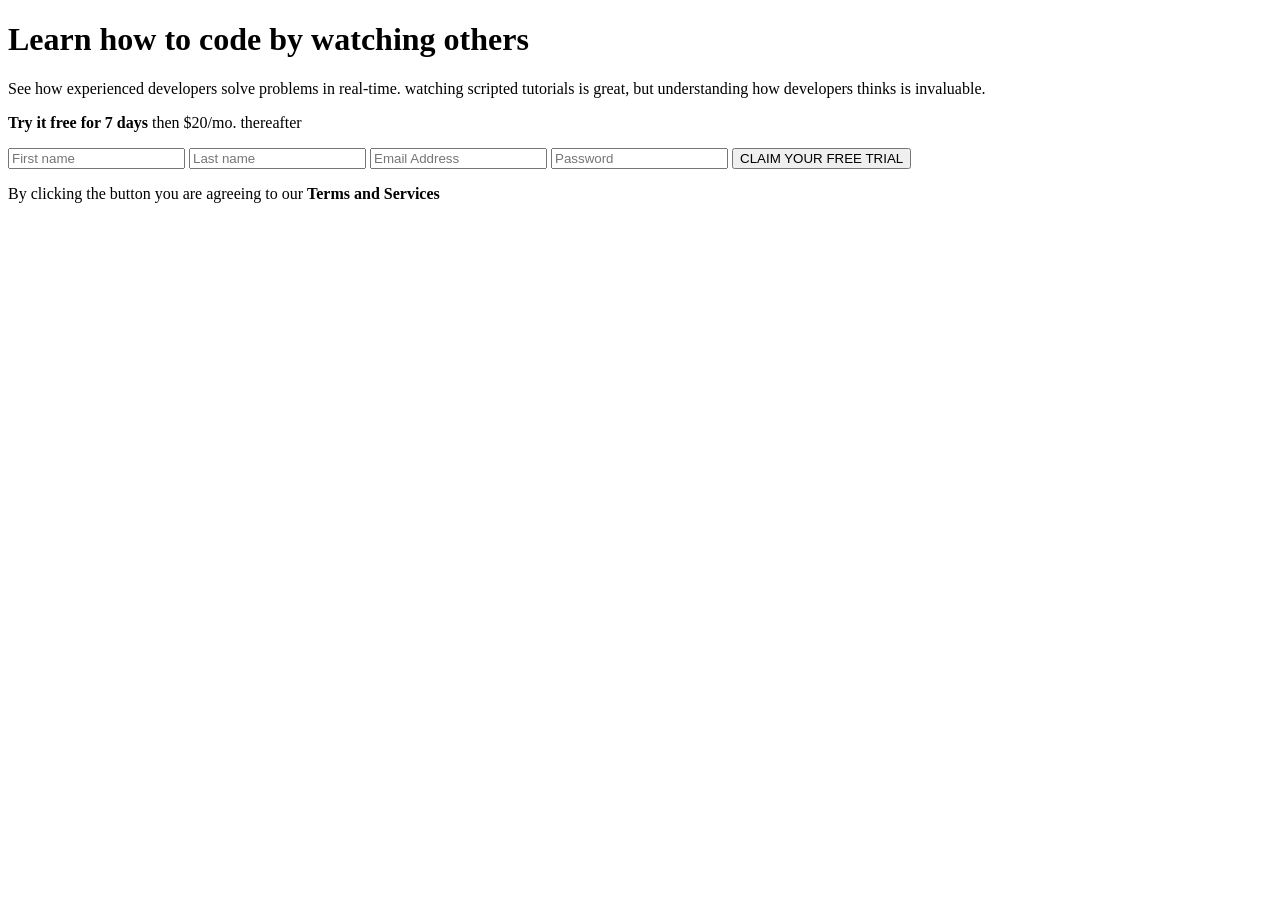
<file: index.html>
<!DOCTYPE html>
<html lang="en">
    <head>
        <meta charset="UTF-8">
        <meta http-equiv="X-UA-Compatible" content="IE=edge" />
        <meta name="viewport" content="width=device-width, initial-scale=1.0">
        <title>Document</title>
    </head>
    <body>
        <div>
            <h1>Learn how to code by watching others</h1>
            <P>
                See how experienced developers solve problems in real-time. 
                watching scripted tutorials is great, but understanding how 
                developers thinks is invaluable.
            </P>
        </div>

        <div>
            <p><strong>Try it free for 7 days</strong> then $20/mo. thereafter</p>
            <form>
                <input type="text" name="first-name" placeholder="First name" />
                <input type="text" name="Last-name" placeholder="Last name" />
                <input type="text" name="email-name" placeholder="Email Address" />
                <input type="text" name="password" placeholder="Password" />
                <input type="button" value="CLAIM YOUR FREE TRIAL" />
            </form>
            <p>By clicking the button you are agreeing to our 
                <strong>Terms and Services</strong>
            </p>
        </div>
    
    </body>
</html>
</file>
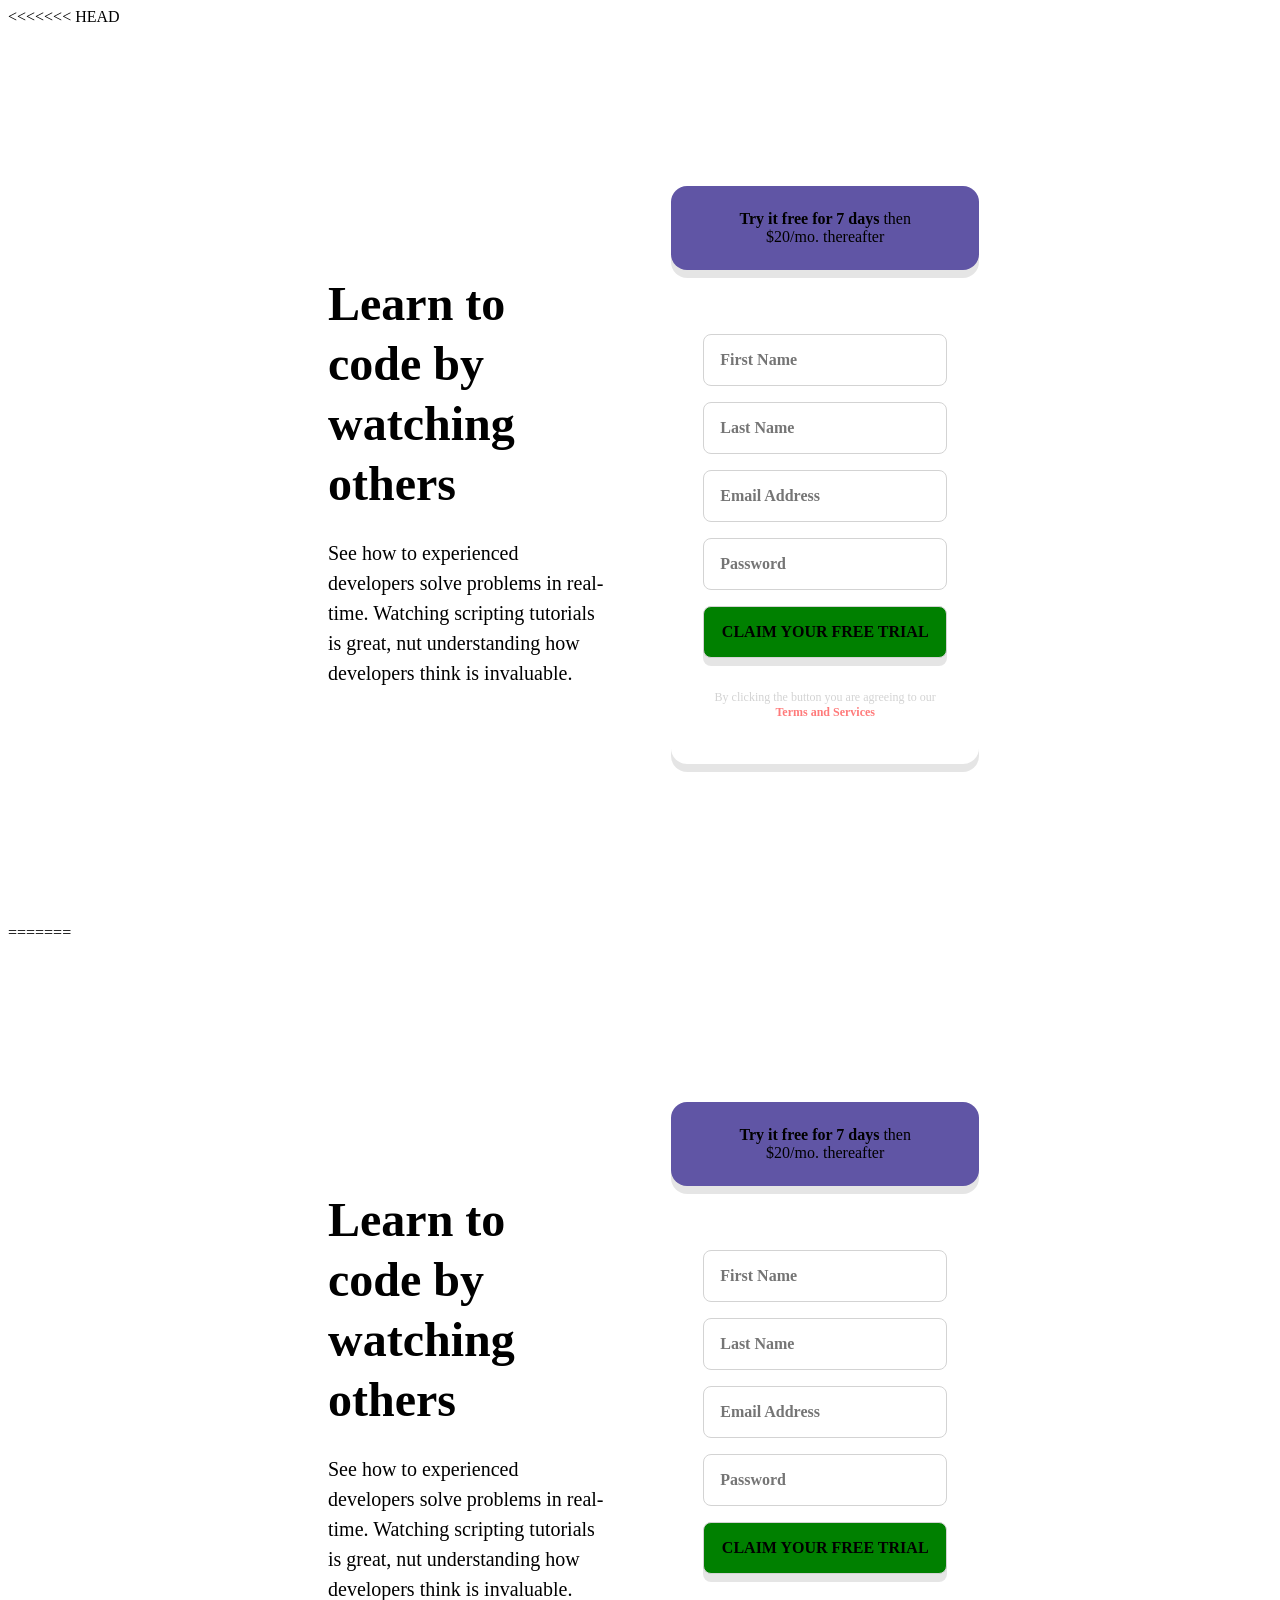
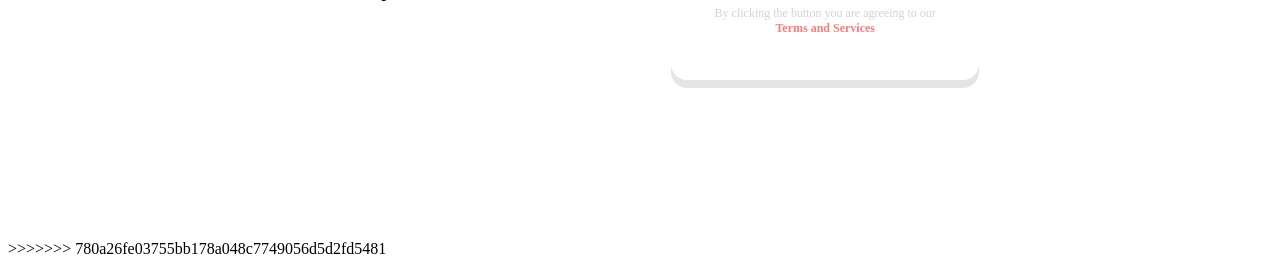
<file: SignUp/index.html>
<<<<<<< HEAD
<!DOCTYPE html>
<html lang="en">
<head>
    <meta charset="UTF-8">
    <meta http-equiv="X-UA-Compatible" content="IE=edge"/>
    <meta name="viewport" content="width=device-width, initial-scale=1.0">
    <title>Sign Up Form</title>
    <link rel="stylesheet" href="./style.css"/>
    <link rel="preconnect" href="https://fonts.googleapis.com"/>
    <link rel="preconnect" href="https://fonts.gstatic.com" crossorigin/>
    <link rel="https://fonts.googleapis.com/css2?family=Poppins:wght@300;400;500;600;700;800;900&display=swap" href="./style.css"/>
</head>
<body>
    <div class="container">
        <div class="page-text">
            <h1 class="h1class" id="h1Id">Learn to code by watching others</h1>
            <p>
                See how to experienced developers solve problems in real-time. Watching 
                scripting tutorials is great, nut understanding how developers think is 
                invaluable.
            </p>
        </div>
        <div class="form-container">
            <div class="cta round-edges container-shadow" id="uniqueCTA">
                <p class="h1class">
                    <strong>Try it free for 7 days</strong> then $20/mo. thereafter
                </p>
            </div>
            <div class="form round-edges container-shadow">
                <form>
                    <input type="text" name="first-name" placeholder="First Name" />
                    <input type="text" name="last-name" placeholder="Last Name" />
                    <input type="text" name="email" placeholder="Email Address" />
                    <input type="text" name="password" placeholder="Password" />
                    <input type="button" value="CLAIM YOUR FREE TRIAL" />                    
                </form>
                <p class="terms">
                    By clicking the button you are agreeing to our 
                    <strong>Terms and Services</strong> 
                </p>
            </div>
        </div>
    </div>
</body>
</html>
=======
<!DOCTYPE html>
<html lang="en">
<head>
    <meta charset="UTF-8">
    <meta http-equiv="X-UA-Compatible" content="IE=edge"/>
    <meta name="viewport" content="width=device-width, initial-scale=1.0">
    <title>Sign Up Form</title>
    <link rel="stylesheet" href="./style.css"/>
    <link rel="preconnect" href="https://fonts.googleapis.com"/>
    <link rel="preconnect" href="https://fonts.gstatic.com" crossorigin/>
    <link rel="https://fonts.googleapis.com/css2?family=Poppins:wght@300;400;500;600;700;800;900&display=swap" href="./style.css"/>
</head>
<body>
    <div class="container">
        <div class="page-text">
            <h1 class="h1class" id="h1Id">Learn to code by watching others</h1>
            <p>
                See how to experienced developers solve problems in real-time. Watching 
                scripting tutorials is great, nut understanding how developers think is 
                invaluable.
            </p>
        </div>
        <div class="form-container">
            <div class="cta round-edges container-shadow" id="uniqueCTA">
                <p class="h1class">
                    <strong>Try it free for 7 days</strong> then $20/mo. thereafter
                </p>
            </div>
            <div class="form round-edges container-shadow">
                <form>
                    <input type="text" name="first-name" placeholder="First Name" />
                    <input type="text" name="last-name" placeholder="Last Name" />
                    <input type="text" name="email" placeholder="Email Address" />
                    <input type="text" name="password" placeholder="Password" />
                    <input type="button" value="CLAIM YOUR FREE TRIAL" />                    
                </form>
                <p class="terms">
                    By clicking the button you are agreeing to our 
                    <strong>Terms and Services</strong> 
                </p>
            </div>
        </div>
    </div>
</body>
</html>
>>>>>>> 780a26fe03755bb178a048c7749056d5d2fd5481
</file>
<file: SignUp/style.css>
<<<<<<< HEAD
body{
    background-color: #ec7476;
    background-image: url("./images/bg-intro-desktop.png");
    color: white;
    font-family: "Poppins", sans-serif;
}
input{
    all: unset
}

h1{
    font-size: 3rem;
    line-height: 1.25;
    margin-bottom: 1.5rem;
}
.container{
    display: grid;
    grid-template-columns: 45% 45%;
    justify-content: space-between;
    padding: 10rem 20rem;
}

.page-text{
    display: flex;
    flex-direction: column;
    justify-content: center;
}

.page-text > p{
    font-size: 1.25rem;
    line-height: 1.5;
    margin-top: 0;
}

.cta {
    background-color: hsl(248, 32%, 49%);
    padding: 0.5rem 3rem;
    margin-bottom: 2rem;
    text-align: center;
}

.round-edges {
    border-radius: 1rem;    
}

.container-shadow{
    box-shadow: 0 0.5rem rgba(0, 0, 0, 0.1);
}

.form-container{
    display: grid;
}

.form {  
    background-color: white;
    padding: 2rem;
}

form {
    display: flex;
    flex-direction: column;
}

form > input {
    padding: 1rem;
    margin-bottom: 1rem;
    border: 1px solid lightgray;
    border-radius: 0.5rem;
    font-weight: 700;
}

form > input:focus {
    border: 1px solid black ;
}

form > input:last-child {
    background-color: green;
    text-align: center;

    box-shadow: 0 0.5rem rgba(0, 0, 0, 0.1);
}

.terms{
    color: lightgrey;
    font-size: 0.75rem;
    text-align: center;
}

.terms > strong{
    color: hsl(0, 100%, 74%);
}
=======
body{
    background-color: #ec7476;
    background-image: url("./images/bg-intro-desktop.png");
    color: white;
    font-family: "Poppins", sans-serif;
}
input{
    all: unset
}

h1{
    font-size: 3rem;
    line-height: 1.25;
    margin-bottom: 1.5rem;
}
.container{
    display: grid;
    grid-template-columns: 45% 45%;
    justify-content: space-between;
    padding: 10rem 20rem;
}

.page-text{
    display: flex;
    flex-direction: column;
    justify-content: center;
}

.page-text > p{
    font-size: 1.25rem;
    line-height: 1.5;
    margin-top: 0;
}

.cta {
    background-color: hsl(248, 32%, 49%);
    padding: 0.5rem 3rem;
    margin-bottom: 2rem;
    text-align: center;
}

.round-edges {
    border-radius: 1rem;    
}

.container-shadow{
    box-shadow: 0 0.5rem rgba(0, 0, 0, 0.1);
}

.form-container{
    display: grid;
}

.form {  
    background-color: white;
    padding: 2rem;
}

form {
    display: flex;
    flex-direction: column;
}

form > input {
    padding: 1rem;
    margin-bottom: 1rem;
    border: 1px solid lightgray;
    border-radius: 0.5rem;
    font-weight: 700;
}

form > input:focus {
    border: 1px solid black ;
}

form > input:last-child {
    background-color: green;
    text-align: center;

    box-shadow: 0 0.5rem rgba(0, 0, 0, 0.1);
}

.terms{
    color: lightgrey;
    font-size: 0.75rem;
    text-align: center;
}

.terms > strong{
    color: hsl(0, 100%, 74%);
}
>>>>>>> 780a26fe03755bb178a048c7749056d5d2fd5481
</file>
